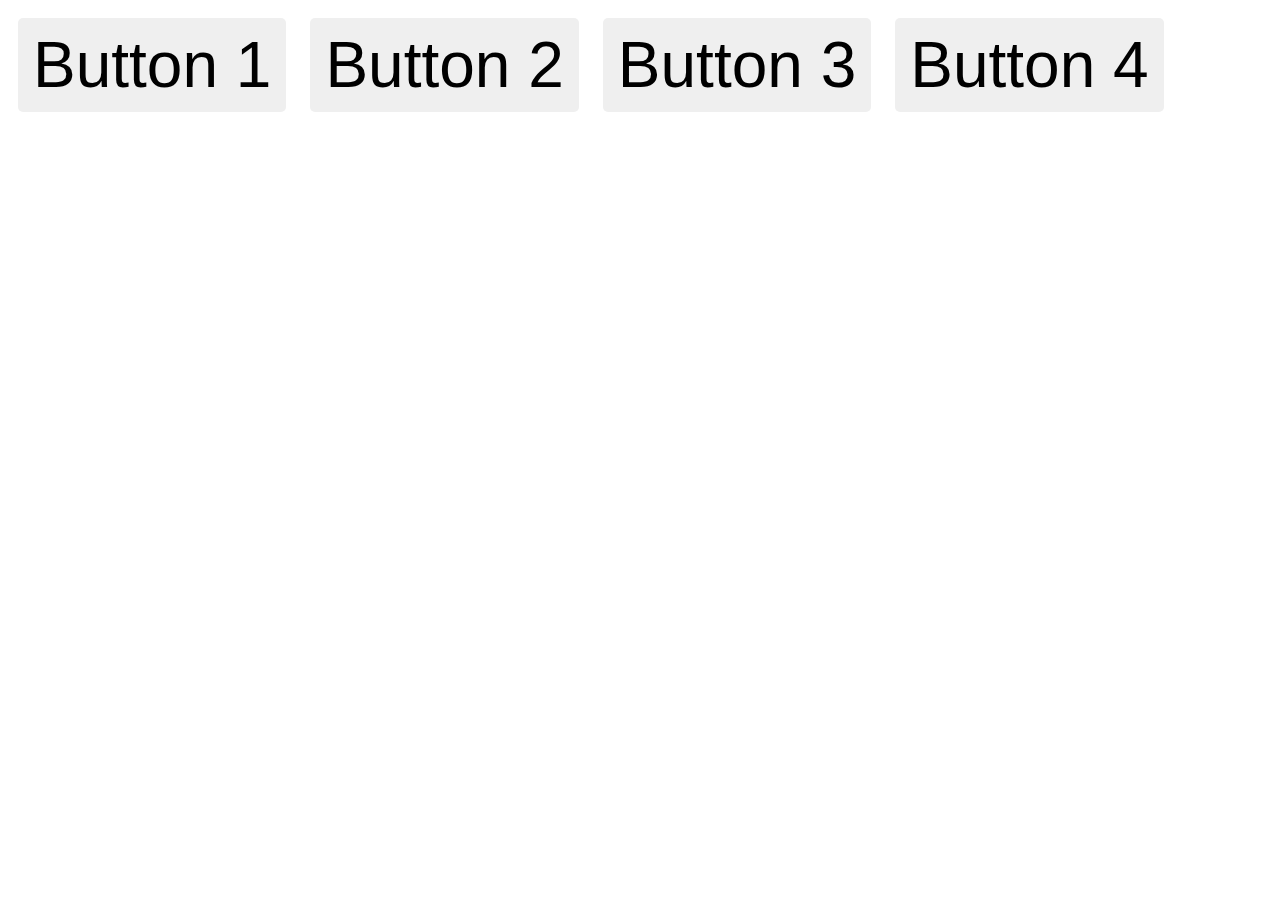
<file: javascript/index.html>
<!DOCTYPE html>
<html lang="en">
<head>
    <meta charset="UTF-8">
    <meta name="viewport" content="width=device-width, initial-scale=1.0">
    <title>JS Tutuorial</title>
    <link rel="stylesheet" href="style.css">
</head>
<body>
    <!-- <p id="paragraph"></p>
        <p id="p1"></p>
        <p id="p2"></p>
        <p id="p3"></p> -->
        <!-- <label id="userNameField"></label>
            <input type="text" id="textField">
            <button id="submitButton"></button> -->
    <!-- <h1 id="header">Enter the radius of a circle</h1>
    <label>radius:</label>
    <input type="text" id="textField">
    <button id="submitButton">submit</button><br><br>
    <label>circumference:</label>
    <h3 id="calculatedCircumference"></h3> -->
    <!-- <label id="countLabel">0</label><br>
    <div id="buttonContainer">
        <button id="decreaseButton" class="buttons">Decrease</button>
        <button id="resetButton" class="buttons">Reset</button>
        <button id="increaseButton" class="buttons">Increase</button>
    </div> -->
    <!-- <button id="generateButton">Roll</button><br>
    <label id="randomNumLabel1" class="labels">?</label>
    <label id="randomNumLabel2" class="labels">?</label>
    <label id="randomNumLabel3" class="labels">?</label> -->

    <!-- <input type="checkbox" id="subscribeCheckBox">
    <label for="subscribeCheckBox">Subscribe</label><br>
    <input type="radio" id="visaButton" name="payment">
    <label for="visaButton">Visa</label><br>
    <input type="radio" id="masterCardButton" name="payment">
    <label for="masterCardButton">Mastercard</label><br>
    <input type="radio" id="payPalButton" name="payment">
    <label for="payPalButton">PayPal</label><br>
    <button type="submit" id="submitButton">Submit</button>
    <p id="subscribeResult"></p>
    <p id="paymentResult"></p> -->

    <!-- <h1 id="header">Welcome </h1> -->

    <!-- <h1 id="header">Food R Us</h1>
    <div class="fruits">Apple</div>
    <div class="fruits">Orange</div>
    <div class="fruits">Banana</div>
    <h4>Root Vegetables</h4>
    <ul>
        <li>Beets</li>
        <li>Carrots</li>
        <li>Potatoes</li>
    </ul>
    <h4>Non-root Vegetables</h4>
    <ul>
        <li>Broccoli</li>
        <li>Celery</li>
        <li>Onions</li>
    </ul> -->

    <!-- <ul id="fruits">
        <li id="apple">Apple</li>
        <li id="orange">Orange</li>
        <li id="banana">Banana</li>
    </ul>

    <ul id="vegetables">
        <li id="carrots">Carrots</li>
        <li id="onions">Onions</li>
        <li id="potatoes">Potatoes</li>
    </ul>

    <ul id="desserts">
        <li id="cake">Cake</li>
        <li id="pie">Pie</li>
        <li id="ice-cream">Ice cream</li>
    </ul> -->

    <!-- <div id="box1" class="box">
        <p>Box1</p>
    </div>
    <div id="box2" class="box">
        <p>Box2</p>
    </div>
    <div id="box3" class="box">
        <p>Box3</p>
    </div>
    <div id="box4" class="box">
        <p>Box4</p>
    </div> -->

    <!-- <ol id="fruits">
        <li id="apple">Apple</li>
        <li id="orange">Orange</li>
        <li id="banana">Banana</li>
    </ol> -->

    <!-- <div id="myBox">Click Me</div>

    <button id="myButton">Click Me</button> -->

    <!-- <div id="myBox">Box</div> -->

    <!-- <img src="photo.jpg" alt="me" width="400px" id="myImg"><br>

    <button id="hide-show">Hide</button> -->

    <!-- <button class="buttons">Button 1</button>
    <button class="buttons">Button 2</button>
    <button class="buttons">Button 3</button>
    <button class="buttons">Button 4</button> -->

    <!-- <h1 id="myH1">Hello</h1>
    <button id="myButton">My Button</button> -->

    <button class="my-buttons">Button 1</button>
    <button class="my-buttons">Button 2</button>
    <button class="my-buttons">Button 3</button>
    <button class="my-buttons">Button 4</button>

    <script type="module" src="index.js"></script>
</body>
</html>
</file>
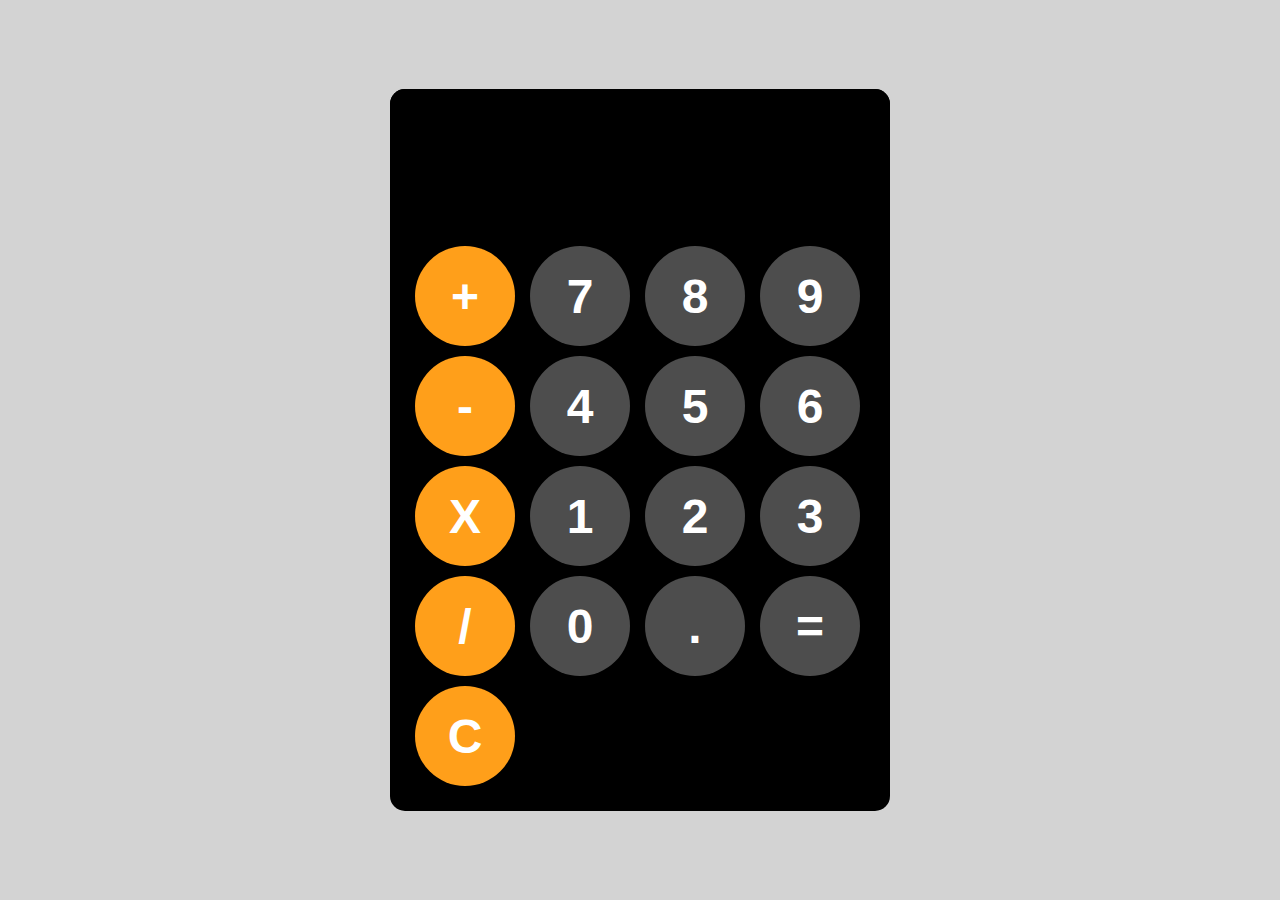
<file: javascript/calculator/index.html>
<!DOCTYPE html>
<html lang="en">
<head>
    <meta charset="UTF-8">
    <meta name="viewport" content="width=device-width, initial-scale=1.0">
    <title>Calculator</title>
    <link rel="stylesheet" href="style.css">
</head>
<body>
    <div id="calculator">
        <input id="display" readonly>
        <div id="keys">
            <button type="button" onclick="appendToDisplay('+')" class="operator-button">+</button>
            <button type="button" onclick="appendToDisplay('7')">7</button>
            <button type="button" onclick="appendToDisplay('8')">8</button>
            <button type="button" onclick="appendToDisplay('9')">9</button>
            <button type="button" onclick="appendToDisplay('-')" class="operator-button">-</button>
            <button type="button" onclick="appendToDisplay('4')">4</button>
            <button type="button" onclick="appendToDisplay('5')">5</button>
            <button type="button" onclick="appendToDisplay('6')">6</button>
            <button type="button" onclick="appendToDisplay('*')" class="operator-button">X</button>
            <button type="button" onclick="appendToDisplay('1')">1</button>
            <button type="button" onclick="appendToDisplay('2')">2</button>
            <button type="button" onclick="appendToDisplay('3')">3</button>
            <button type="button" onclick="appendToDisplay('/')" class="operator-button">/</button>
            <button type="button" onclick="appendToDisplay('0')">0</button>
            <button type="button" onclick="appendToDisplay('.')">.</button>
            <button type="button" onclick="calculate()">=</button>
            <button type="button" onclick="clearDisplay()" class="operator-button">C</button>
        </div>
    </div>
    <script src="index.js"></script>
</body>
</html>
</file>
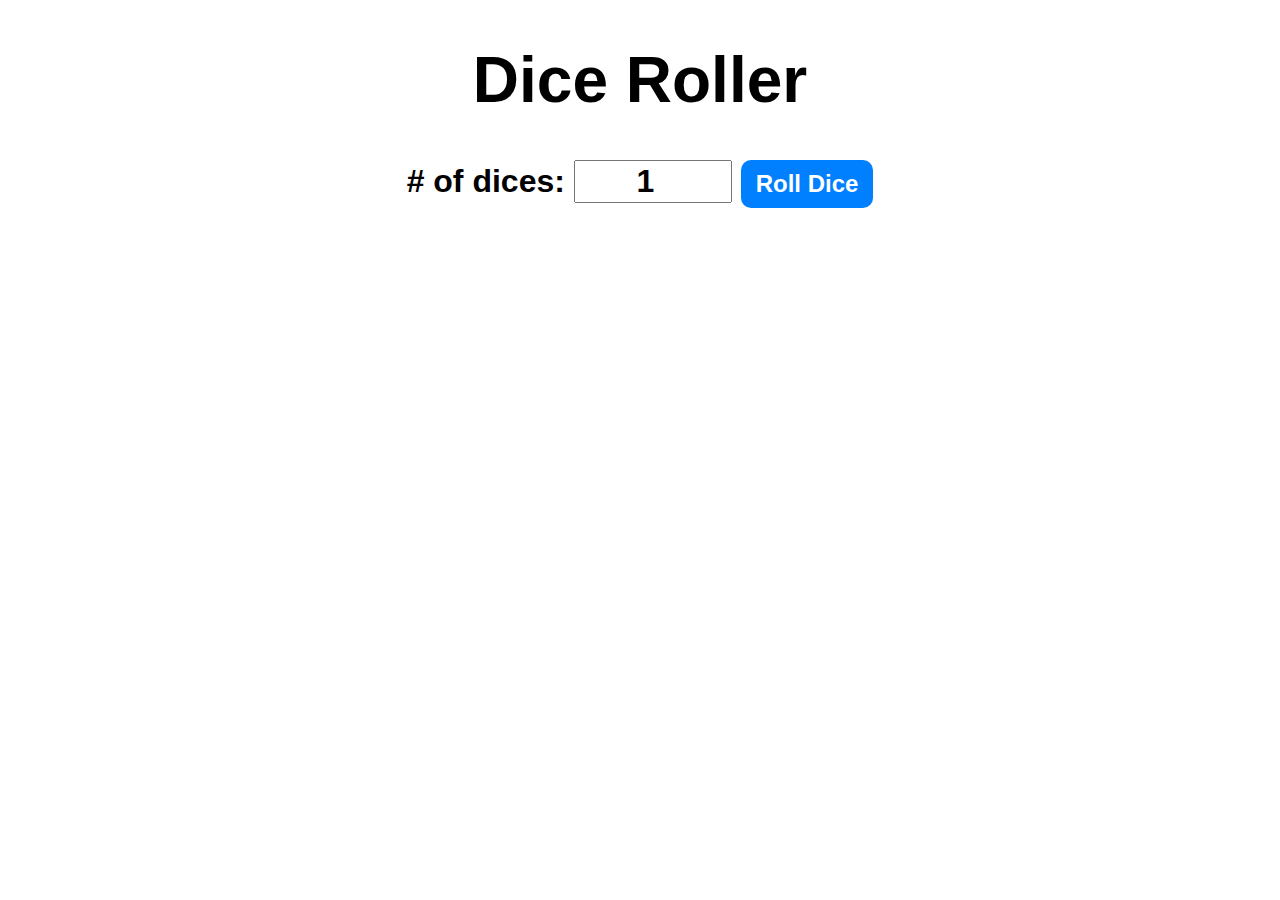
<file: javascript/dice/index.html>
<!DOCTYPE html>
<html lang="en">
<head>
    <meta charset="UTF-8">
    <meta name="viewport" content="width=device-width, initial-scale=1.0">
    <title>Dice</title>
    <link rel="stylesheet" href="style.css">
</head>
<body>
    <div id="container">
        <h1>Dice Roller</h1>
        <label for=""># of dices:</label>
        <input type="number" id="numOfDice" value="1" min="1" max="6">
        <button onclick="rollDice()">Roll Dice</button>
        <div id="diceResult"></div>
        <div id="diceImages"></div>
    </div>

    <script src="index.js"></script>
</body>
</html>
</file>
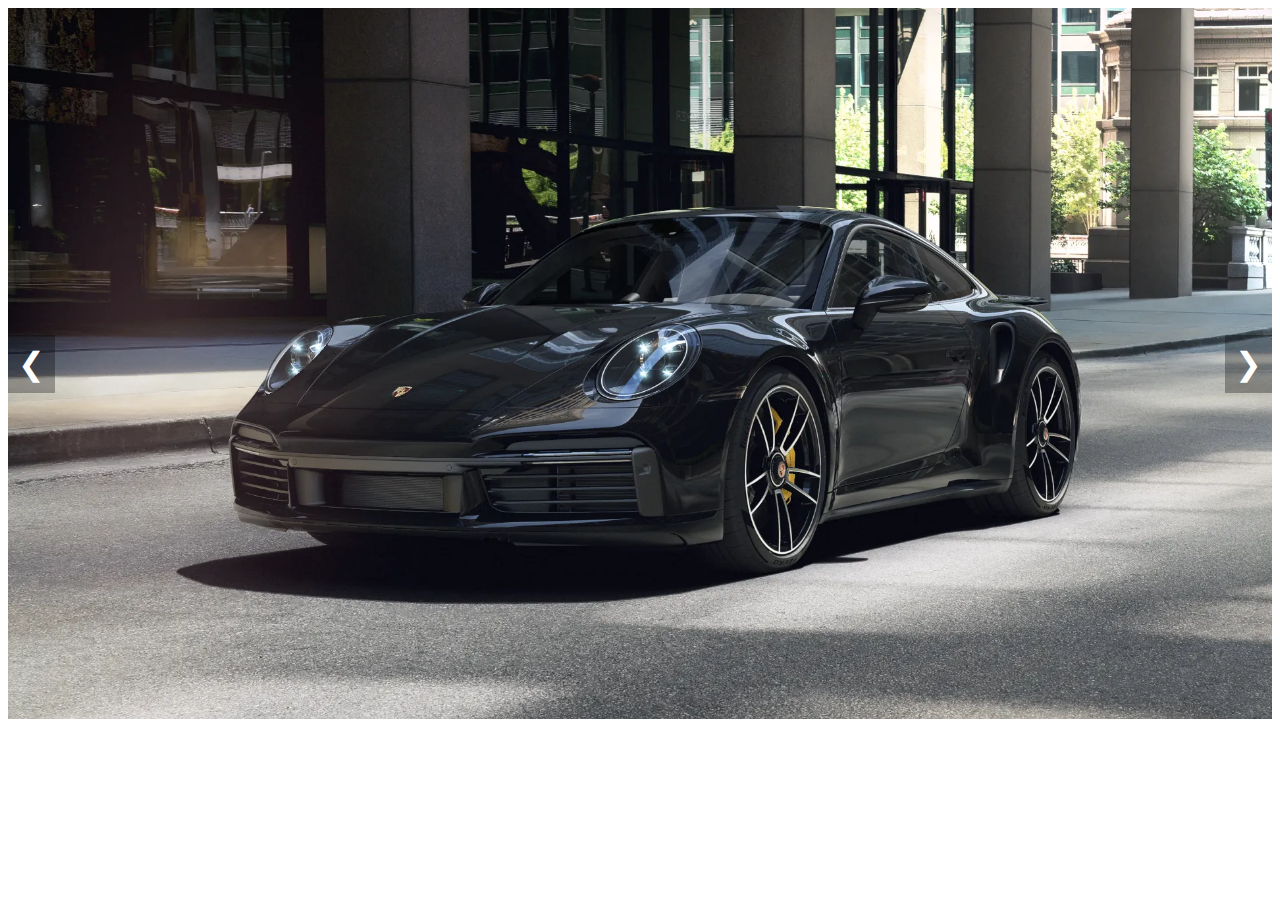
<file: javascript/image_slider/index.html>
<!DOCTYPE html>
<html lang="en">
<head>
    <meta charset="UTF-8">
    <meta name="viewport" content="width=device-width, initial-scale=1.0">
    <title>Image Slider</title>
    <link rel="stylesheet" href="style.css">
</head>
<body>
    <div class="slider">
        <div class="slides">
            <img class="slide" src="911-black.webp" alt="Black Porsche 911">
            <img class="slide" src="911-blue.webp" alt="Blue Porsche 911">
            <img class="slide" src="911-red.webp" alt="Red Porsche 911">
            <img class="slide" src="911-sliver.webp" alt="Sliver Porsche 911">
            <img class="slide" src="911-white.webp" alt="White Porsche 911">
        </div>
        <button class="prev" onclick="prevSlide()">&#10094</button>
        <button class="next" onclick="nextSlide()">&#10095</button>
    </div>
    <script src="index.js"></script>
</body>
</html>
</file>
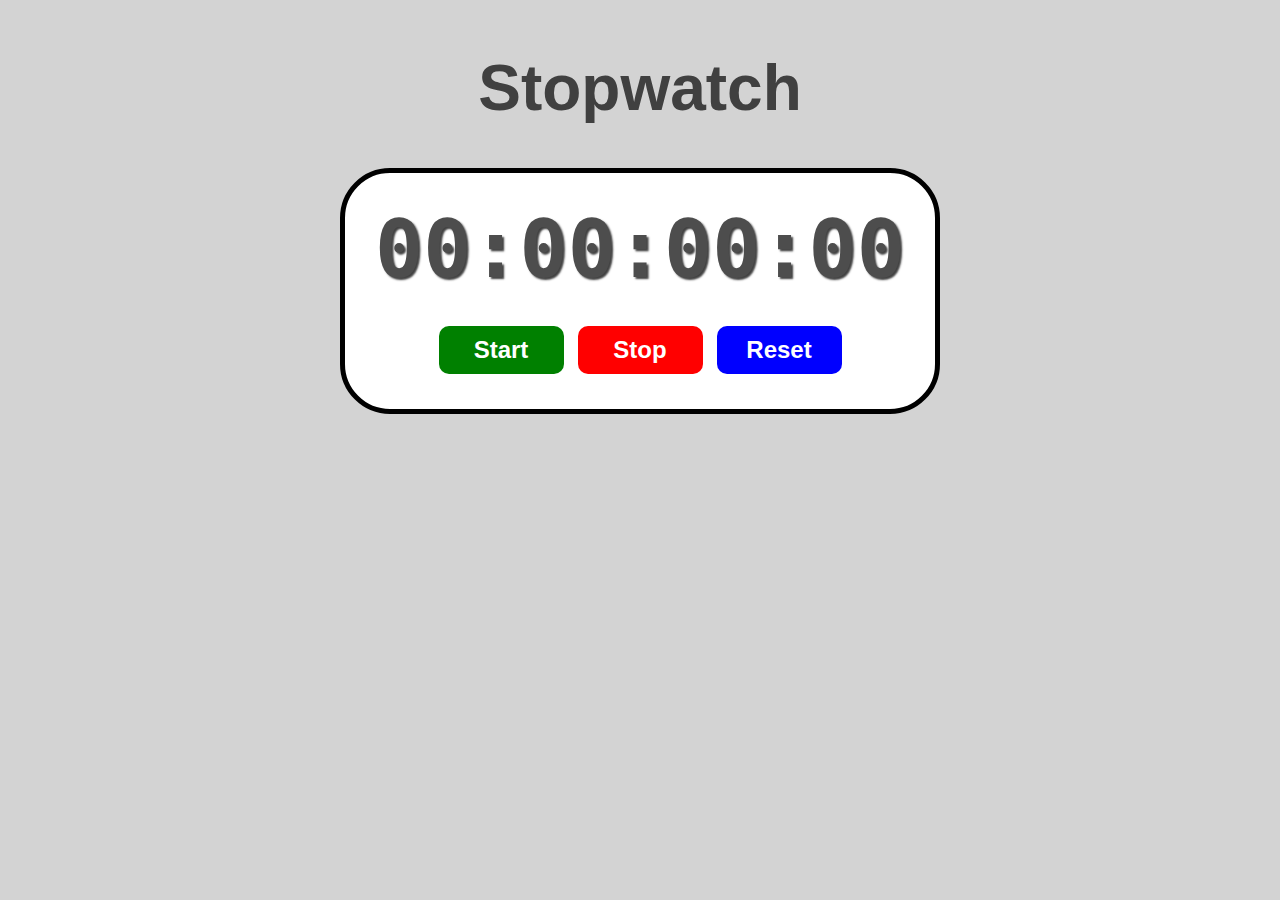
<file: javascript/stopwatch/index.html>
<!DOCTYPE html>
<html lang="en">
<head>
    <meta charset="UTF-8">
    <meta name="viewport" content="width=device-width, initial-scale=1.0">
    <title>Stopwatch</title>
    <link rel="stylesheet" href="styles.css">
</head>
<body>
    <h1 id="header">Stopwatch</h1>
    <div id="container">
        <div id="display">00:00:00:00</div>
        <div id="controls">
            <button id="start-button" onclick="start()">Start</button>
            <button id="stop-button" onclick="stop()">Stop</button>
            <button id="reset-button" onclick="reset()">Reset</button>
        </div>
    </div>

    <script src="index.js"></script>
</body>
</html>
</file>
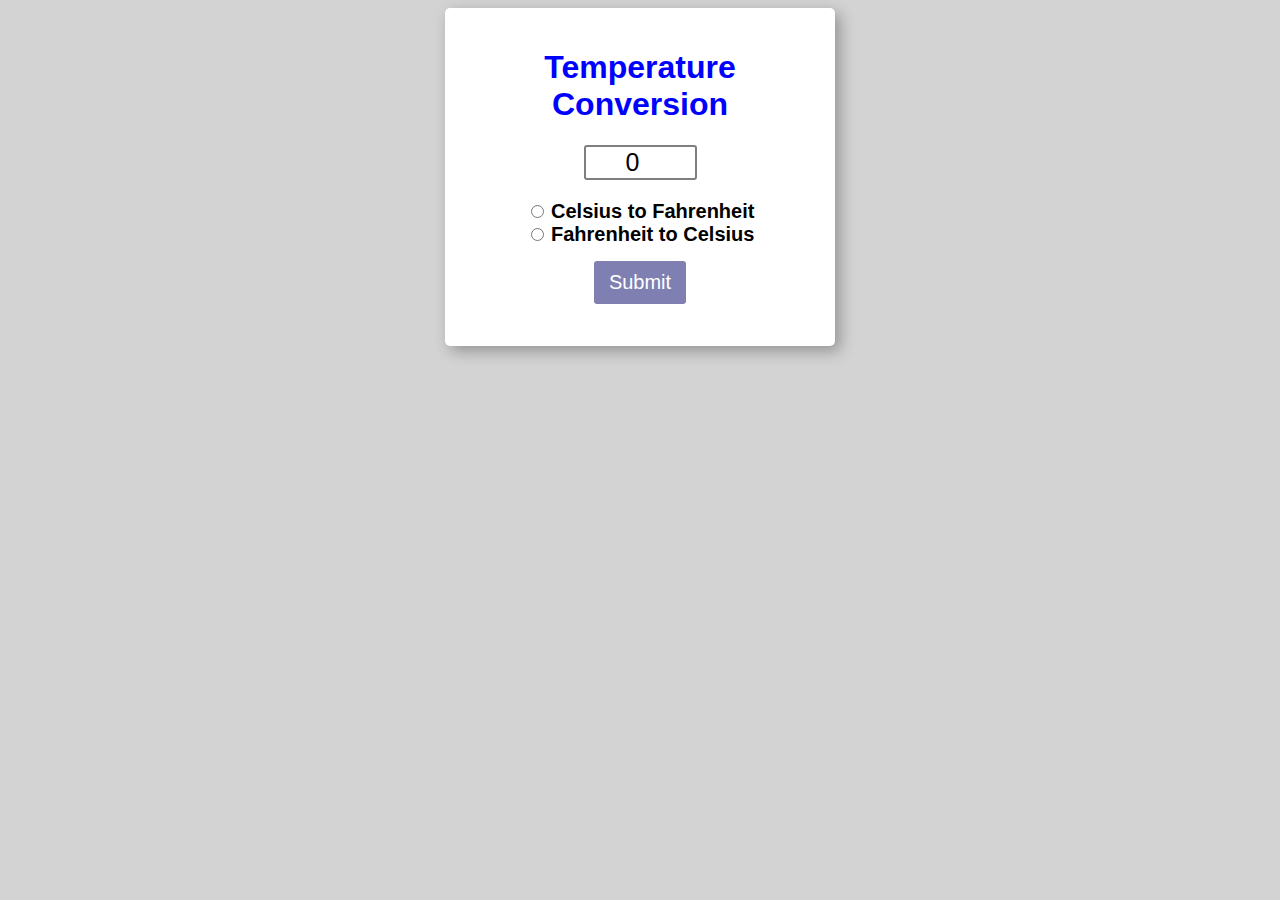
<file: javascript/temperature_converter/index.html>
<!DOCTYPE html>
<html lang="en">
<head>
    <meta charset="UTF-8">
    <meta name="viewport" content="width=device-width, initial-scale=1.0">
    <title>Temperature Converter</title>
    <link rel="stylesheet" href="style.css">
</head>
<body>
    <form>
        <h1>Temperature Conversion</h1>
        <input type="number" id="textBox" value="0"><br>
        <input type="radio" id="toFahrenheit" name="units">
        <label for="toFahrenheit">Celsius to Fahrenheit</label><br>
        <input type="radio" id="toCelsius" name="units">
        <label for="toCelsius">Fahrenheit to Celsius</label><br>
        <button type="button" onclick="convert()">Submit</button>
        <p id="conversion"></p>

    </form>
    <script src="index.js"></script>
</body>
</html>
</file>
<file: javascript/style.css>
/* body {
    font-family: Verdana;
    text-align: center;
} */

/* #countLabel {
    display: block;
    text-align: center;
    font-size: 100px;
    font-family: Helvetica;
}

#buttonContainer {
    text-align: center;
}

.buttons {
    padding: 10px, 20px;
    font-size: 25px;
    color: white;
    background-color: blue;
    border-radius: 5px;
    cursor: pointer;
    transition: background-color 0.25s;
}

.buttons:hover {
    background-color: darkblue;
} */

/* #generateButton {
    font-size: 50px;
    padding: 5px 25px;
    border-radius: 5px;
}

.labels {
    font-size: 75px;
} */

/* body {
    font-family: Verdana;
    font-size: 50px;
} */

/* #submitButton {
    font-size: 50px;
} */

/* .box {
    border: 3px solid;
    width: 100%;
    height: 125px;
} */

/* #fruits {
    border: 3px solid;
    font-size: 2rem;
} */

/* #myBox {
    background-color: lightgreen;
    width: 300px;
    height: 300px;
    font-size: 4.5rem;
    font-weight: bold;
    display: flex;
    align-items: center;
    text-align: center;
}

#myButton {
    font-size: 3rem;
} */

/* body {
    margin: 0;
}

#myBox {
    background-color: lightblue;
    width: 200px;
    height: 200px;
    font-size: 7.5rem;
    display: flex;
    justify-content: center;
    align-items: center;
    position: relative;
} */

/* #hide-show {
    font-size: 2rem;
} */

/* .buttons {
    font-size: 4rem;
    margin: 10px;
    border: none;
    border-radius: 5px;
    padding: 10px 15px;
    background-color: hsl(205, 100%, 60%);
    color: white;
} */

/* #myH1 {
    font-size: 5rem;
}

#myButton {
    font-size: 4rem;
    margin: 10px;
    border: none;
    border-radius: 5px;
    padding: 10px 15px;
} */

.enabled {
    background-color: hsl(240, 100%, 50%);
    color: white;
}

.hover {
    box-shadow: 0 0 10px hsla(0, 0%, 0%, 0.2);
    font-weight: bold;
}

.disabled {
    background-color: hsl(0, 0%, 60%);
    color: hsl(0, 0%, 80%);
}

.my-buttons {
    font-size: 4rem;
    margin: 10px;
    border: none;
    border-radius: 5px;
    padding: 10px 15px;
}
</file>
<file: javascript/calculator/style.css>
body {
    margin: 0;
    display: flex;
    justify-content: center;
    align-items: center;
    height: 100vh;
    background-color: lightgrey;
}

#calculator {
    font-family: Arial, sans-serif;
    background-color: black;
    border-radius: 15px;
    max-width: 500px;
    overflow: hidden;
}

#display {
    width: 100%;
    padding: 20px;
    font-size: 5rem;
    text-align: left;
    border: none;
    background-color: black;
    color: white;
}

#keys {
    display: grid;
    grid-template-columns: repeat(4, 1fr);
    gap: 10px;
    padding: 25px;
}

button {
    width: 100px;
    height: 100px;
    border-radius: 50px;
    border: none;
    background-color: hsl(0, 0%, 30%);
    color: white;
    font-size: 3rem;
    font-weight: bold;
    cursor: pointer;
}

button:hover {
    background-color: hsl(0, 0%, 40%);
}

button:active {
    background-color: hsl(0, 0%, 50%);
}

.operator-button {
    background-color: hsl(35, 100%, 55%);
}

.operator-button:hover {
    background-color: hsl(35, 100%, 65%);
}

.operator-button:active {
    background-color: hsl(35, 100%, 75%);
}
</file>
<file: javascript/dice/style.css>
#container {
    font-family: Arial, sans-serif;
    text-align: center;
    font-size: 2rem;
    font-weight: bold;
}

button {
    font-size: 1.5rem;
    padding: 10px 15px;
    border-radius: 10px;
    border: none;
    background-color: hsl(210, 100%, 50%);
    color: white;
    font-weight: bold;
    cursor: pointer;
}

button:hover {
    background-color: hsl(210, 100%, 60%);
}

button:active {
    background-color: hsl(210, 100%, 70%);
}

input {
    font-size: 2rem;
    width: 150px;
    text-align: center;
    font-weight: bold;
}

#diceResult {
    margin: 25px;
}

#diceImages img{
    width: 150px;
    margin: 5px;
    border-radius: 20px;
}
</file>
<file: javascript/image_slider/style.css>
.slider {
    position: relative;
    width: 100%;
    margin: auto;
    overflow: hidden;
}

.slider img {
    width: 100%;
    display: none;
}

img.display-slide {
    display: block;
    animation-name: fade;
    animation-duration: 1.5s;
}

.slider button {
    position: absolute;
    top: 50%;
    transform: translateY(-50%);
    font-size: 2rem;
    padding: 10px 10px;
    background-color: hsla(0, 0%, 0%, 0.3);
    color: white;
    border: none;
    cursor: pointer;
}

.prev {
    left: 0;
}

.next
 {
    right: 0;
 }

 @keyframes fade {
    from {opacity: 0.5;}
    to {opacity: 1;}
 }
</file>
<file: javascript/stopwatch/styles.css>
body {
    display: flex;
    flex-direction: column;
    align-items: center;
    background-color: lightgrey;
}

#header {
    font-size: 4rem;
    font-family: Arial, sans-serif;
    color:hsl(0, 0%, 25%);
}

#container {
    display: flex;
    flex-direction: column;
    align-items: center;
    padding: 30px;
    border: 5px solid;
    border-radius: 50px;
    background-color: white;
}

#display {
    font-size: 5rem;
    font-family: monospace;
    font-weight: bold;
    color: hsl(0, 0%, 30%);
    text-shadow: 2px 2px 2px hsla(0, 0%, 0%, 0.75);
    margin-bottom: 25px;
}

#controls button {
    font-size: 1.5rem;
    font-weight: bold;
    padding: 10px 20px;
    margin: 5px;
    min-width: 125px;
    border: none;
    border-radius: 10px;
    cursor: pointer;
    color: white;
    transition: background-color 0.5s ease;
}

#start-button {
    background-color: green;
}

#start-button:hover {
    background-color: darkgreen;
}

#stop-button {
    background-color: red;
}

#stop-button:hover {
    background-color: darkred;
}

#reset-button {
    background-color: blue;
}

#reset-button:hover {
    background-color: darkblue;
}
</file>
<file: javascript/temperature_converter/style.css>
body {
    font-family: Arial, sans-serif;
    background-color: lightgray;
}

h1 {
    color: blue;
}

form {
    background-color: white;
    text-align: center;
    max-width: 350px;
    margin: auto;
    padding: 20px;
    border-radius: 5px;
    box-shadow: 5px 5px 15px hsla(0, 0%, 0%, 0.3);
}

#textBox {
    width: 30%;
    text-align: center;
    font-size: 25px;
    border: 2px solid hsla(0, 0%, 0%, 0.5);
    border-radius: 3px;
    margin-bottom: 20px;
}

label {
    font-size: 20px;
    font-weight: bold;
}

button {
    /* display: block; */
    margin-top: 15px;
    background-color: hsla(240, 100%, 20%, 0.5);
    color: white;
    font-size: 20px;
    border: none;
    padding: 10px 15px;
    border-radius: 3px;
    cursor: pointer;
}

button:hover {
    background-color: hsla(240, 100%, 20%, 0.8);
}

#conversion {
    font-size: 22px;
    font-weight: bold;
}
</file>
